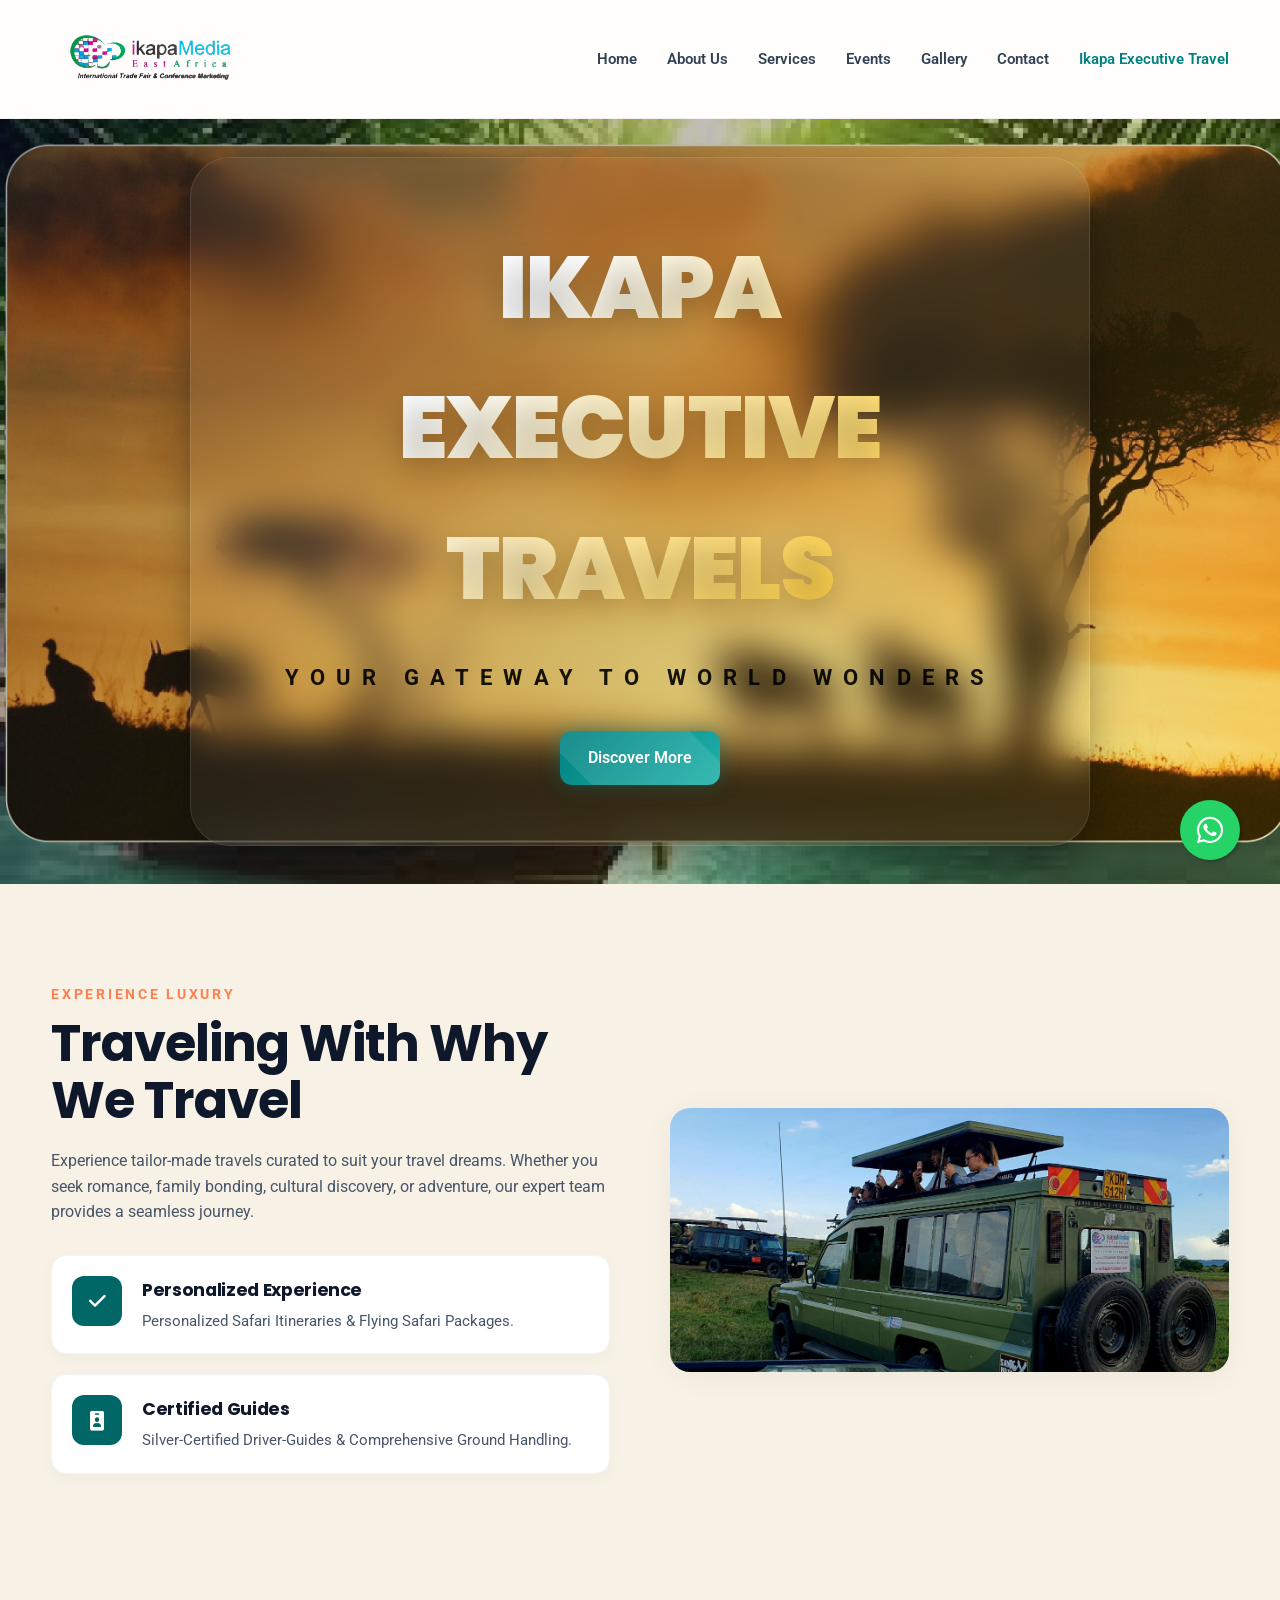
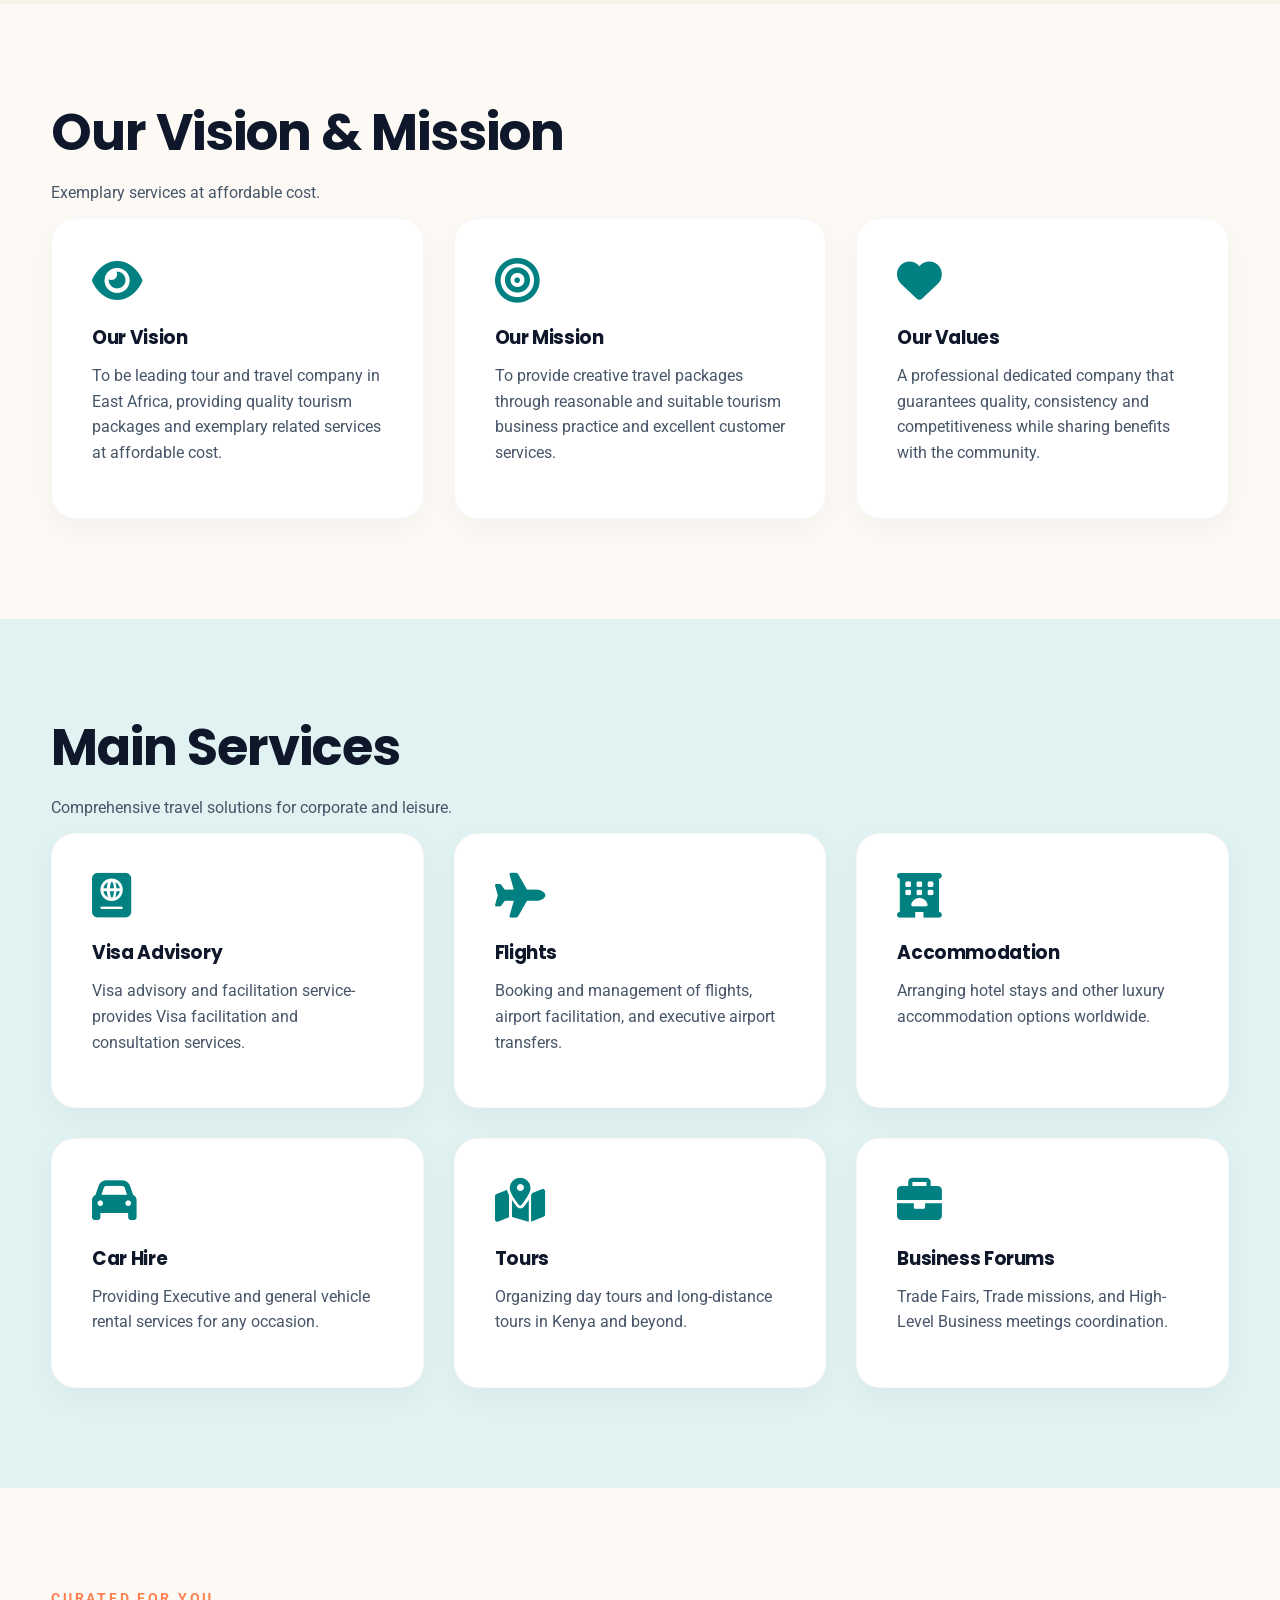
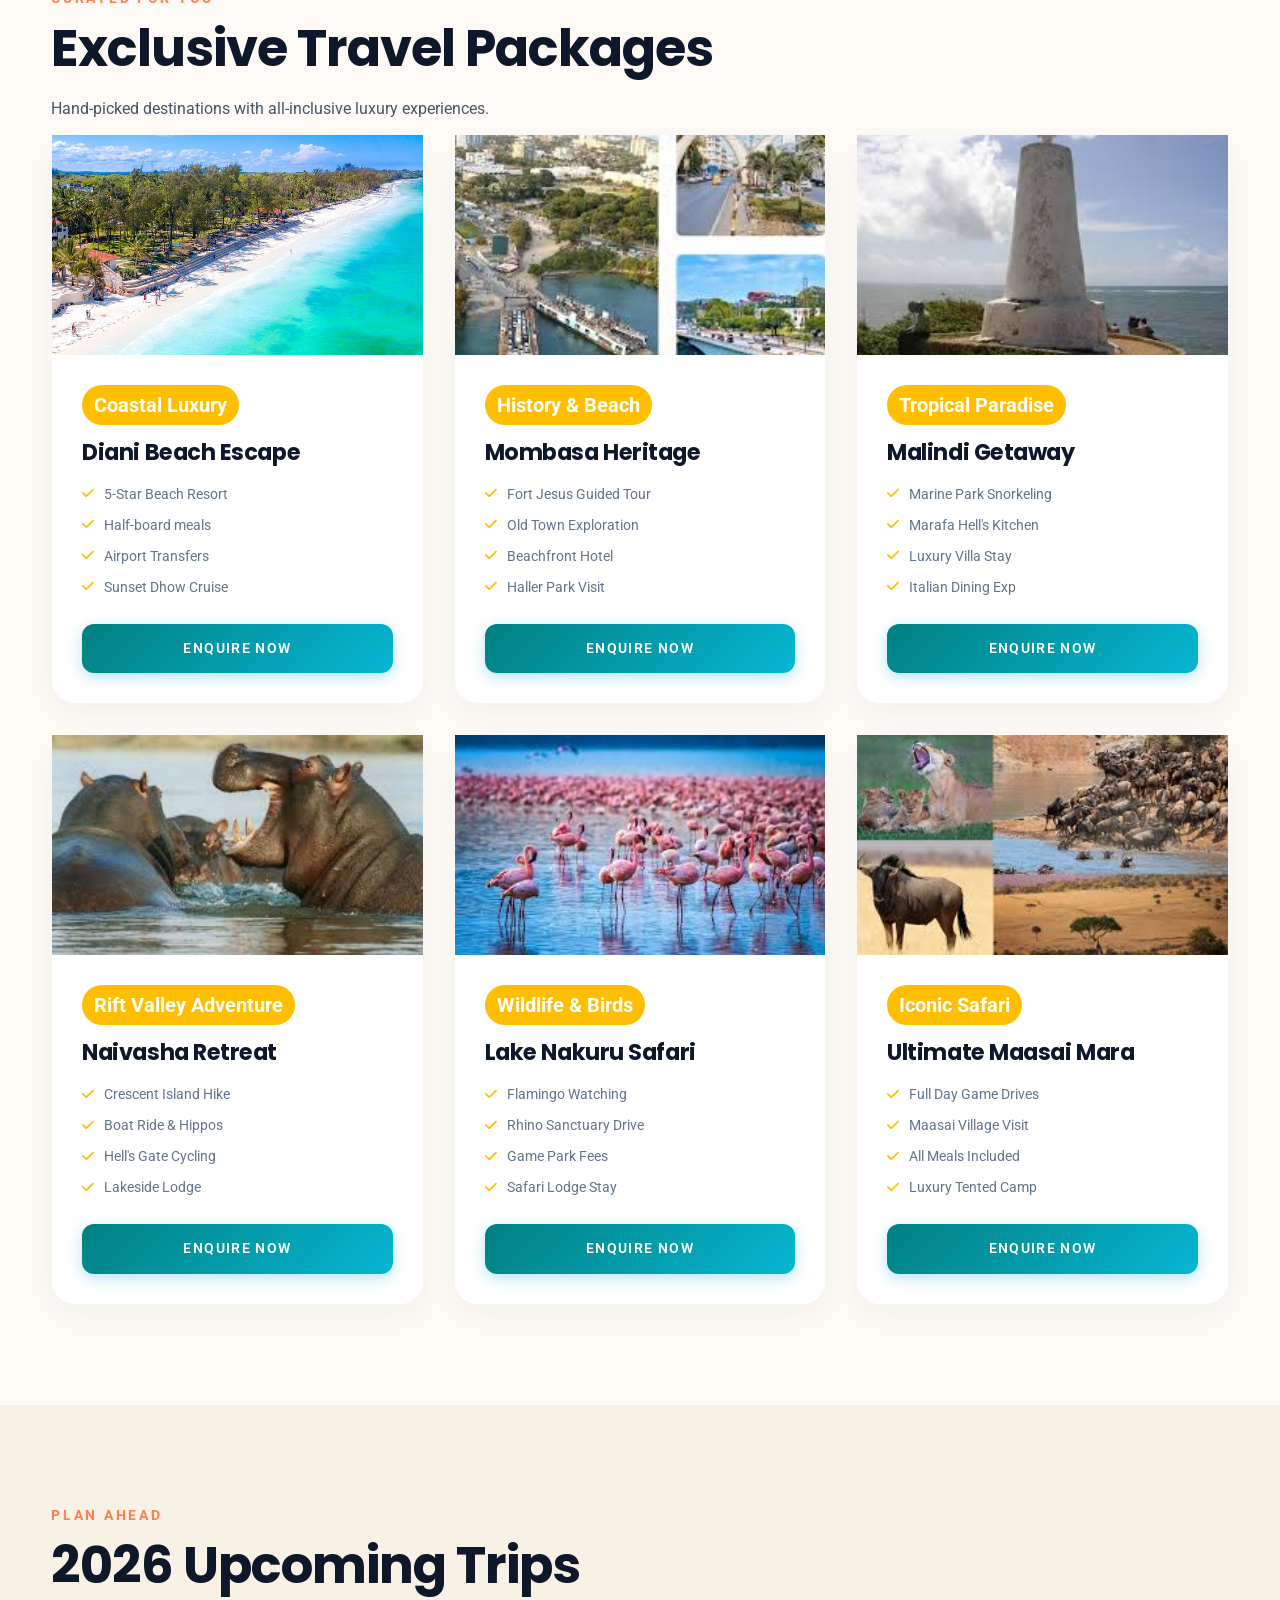
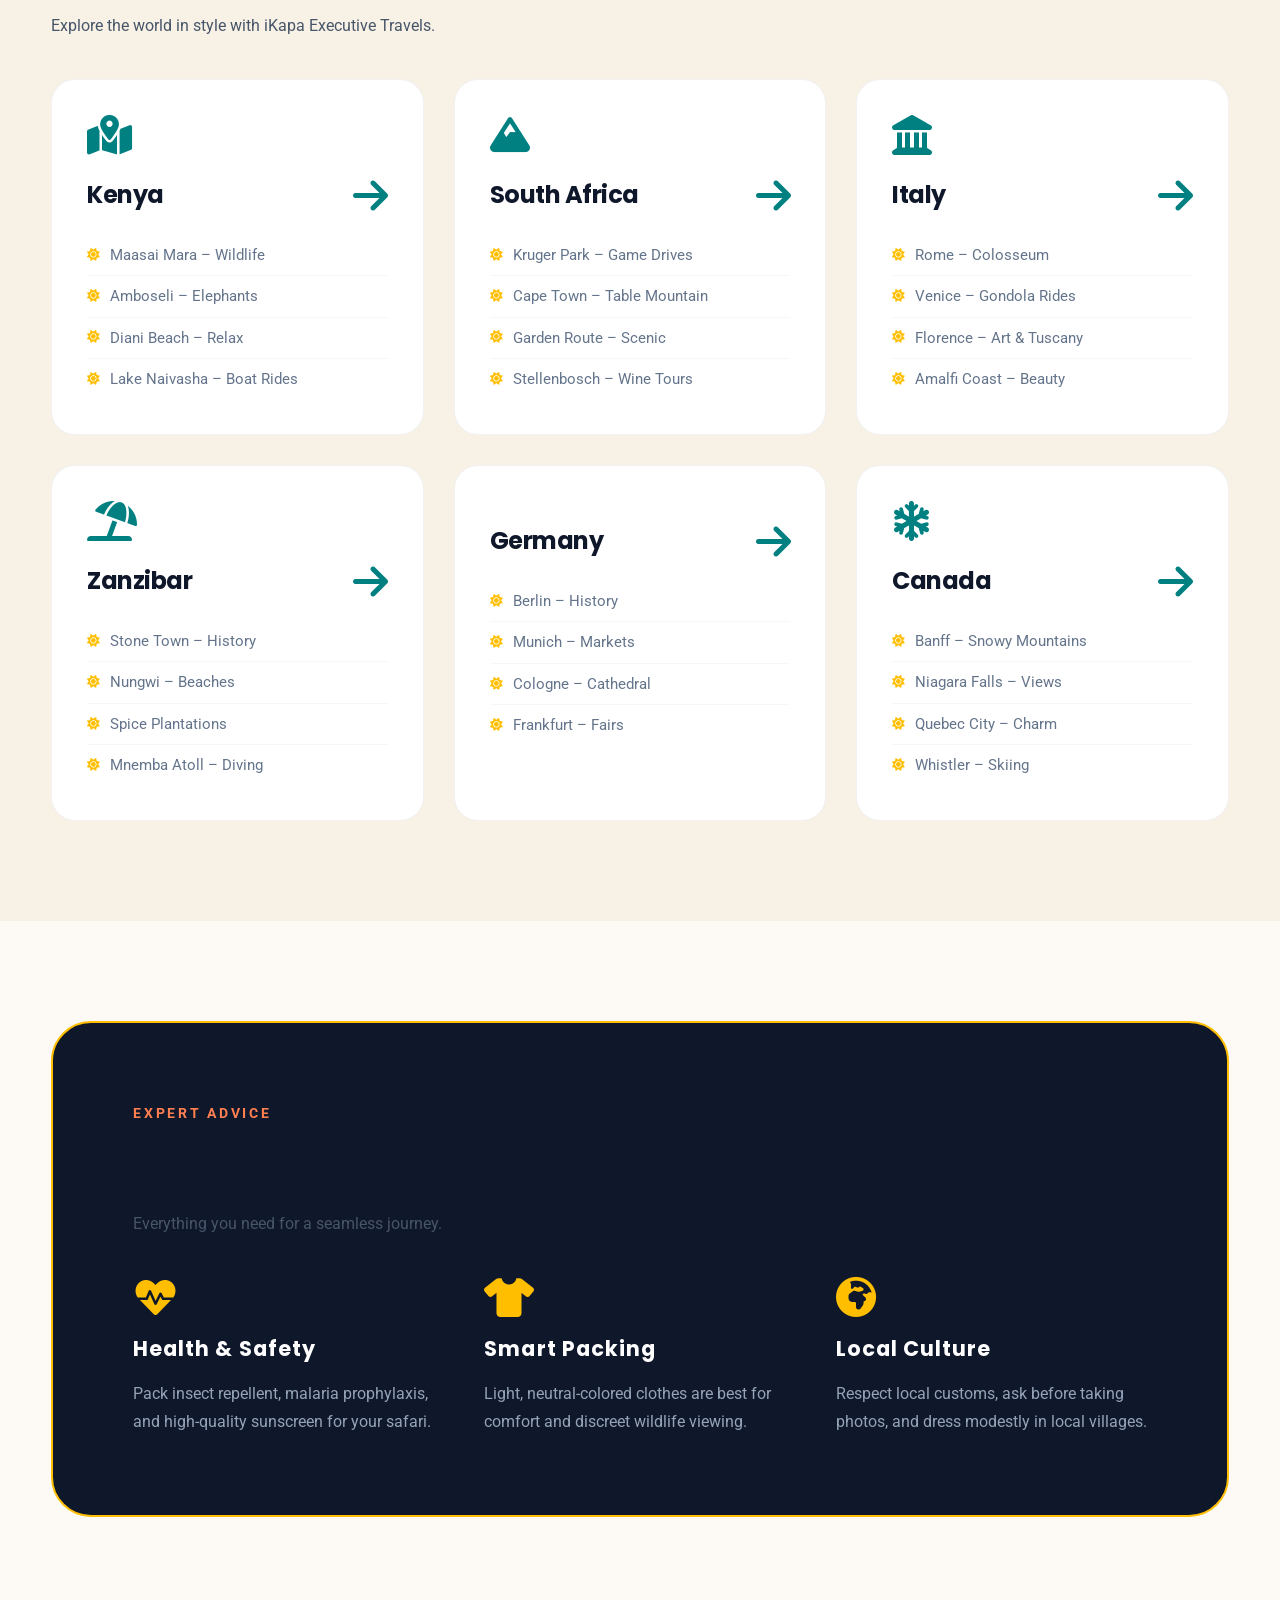
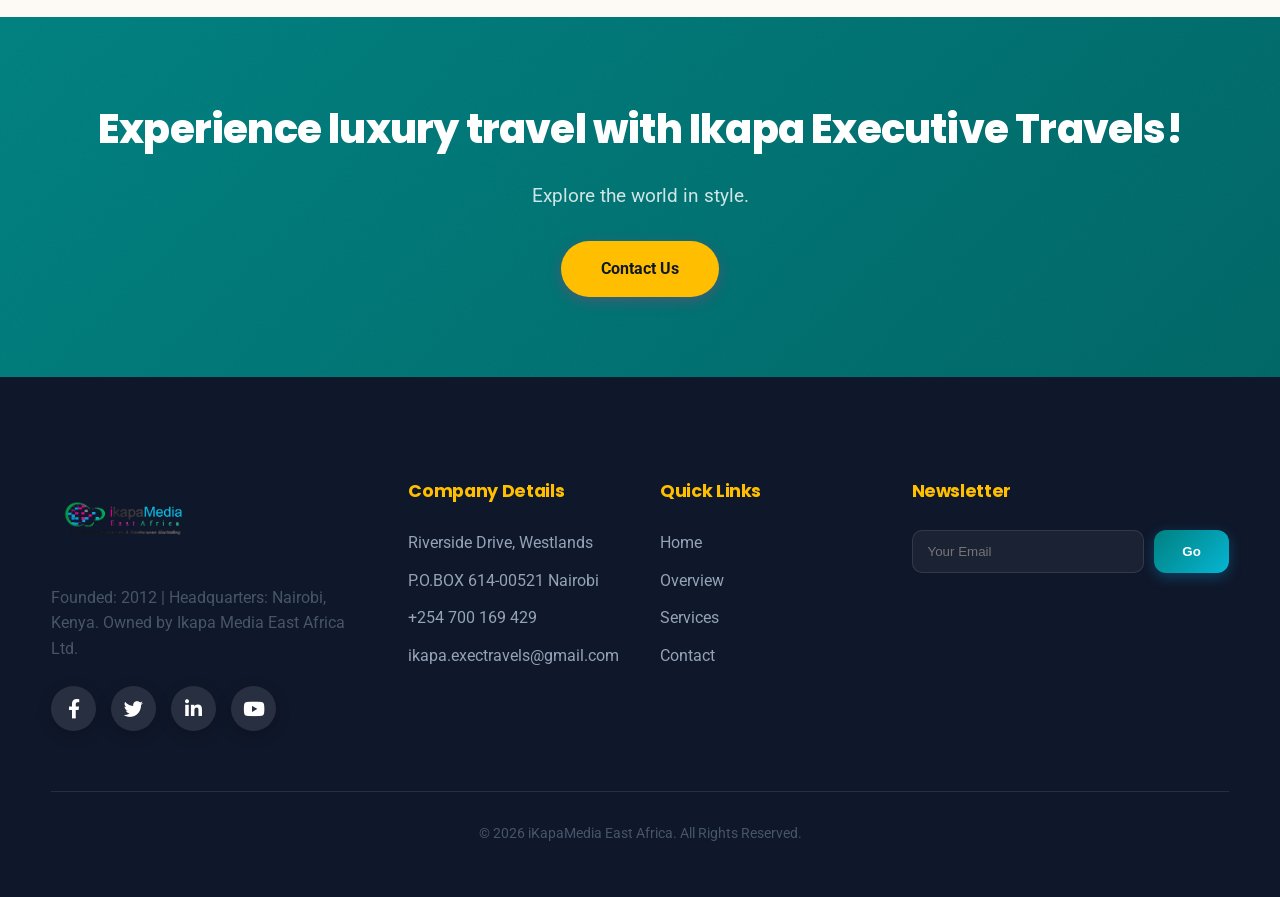
<file: executive-travels.html>
<!DOCTYPE html>
<html lang="en-US">

<head>
    <meta charset="UTF-8" />
    <meta name="viewport" content="width=device-width, initial-scale=1.0" />
    <title>Ikapa Executive Travels - Your Gateway to World Wonders</title>
    <meta name="description"
        content="Experience tailor-made travels curated to suit your travel dreams. Personalized Safari Itineraries, VIP Travel Planning, and Comprehensive Ground Handling." />
    <link rel="icon" href="images/favicon.svg" sizes="32x32" />

    <link rel="preconnect" href="https://fonts.googleapis.com" />
    <link rel="preconnect" href="https://fonts.gstatic.com" crossorigin />
    <link
        href="https://fonts.googleapis.com/css2?family=Poppins:wght@400;600;700&family=Roboto:wght@300;400;500;700&display=swap"
        rel="stylesheet" />

    <link rel="stylesheet" href="https://cdnjs.cloudflare.com/ajax/libs/font-awesome/6.0.0/css/all.min.css" />
    <link rel="stylesheet" href="style.css" />
    <style>
        :root {
            /* Vibrant Travel Palette */
            --travel-primary: #008080;
            /* Tropical Teal */
            --travel-secondary: #ffbf00;
            /* Amber Gold */
            --travel-accent: #ff7f50;
            /* Coral */
            --travel-bg: #fdfaf5;
            --travel-text: #1e293b;
            --travel-muted: #64748b;
            --travel-navy: #0f172a;

            /* Overriding main site variables for this page */
            --brand: var(--travel-primary);
            --brand-dark: #006666;
            --accent: var(--travel-secondary);
            --bg: var(--travel-bg);
            --surface-2: #f8f1e5;
            --surface-3: #e0f2f1;
        }

        body {
            background-color: var(--travel-bg);
            color: var(--travel-text);
            font-family: 'Inter', 'Roboto', sans-serif;
            margin: 0;
            line-height: 1.6;
        }

        /* Glass Navbar (Consistent with Main Site) */
        .navbar {
            position: sticky;
            top: 0;
            z-index: 1000;
            background: rgba(255, 255, 255, 0.8) !important;
            backdrop-filter: blur(15px);
            border-bottom: 1px solid rgba(0, 0, 0, 0.05);
            transition: 0.3s;
        }

        .nav-wrap {
            display: flex;
            justify-content: space-between;
            align-items: center;
            min-height: 100px;
        }

        .header-logo-travel {
            height: 70px;
            width: auto;
        }

        .nav-links {
            display: flex;
            list-style: none;
            gap: 30px;
        }

        .nav-links a {
            font-weight: 600;
            color: #334155 !important;
            transition: 0.3s;
        }

        .nav-links a:hover,
        .nav-links a.active {
            color: var(--travel-primary) !important;
        }

        /* Hero Section */
        /* Hero Section Enhancements */
        .hero-travel {
            background: linear-gradient(135deg, rgba(15, 23, 42, 0.4), rgba(255, 191, 0, 0.2)), url('images/cover page travels.jpg') center/cover no-repeat;
            min-height: 85vh;
            display: flex;
            align-items: center;
            justify-content: center;
            text-align: center;
            color: #fff;
            position: relative;
            overflow: hidden;
        }

        .hero-glass {
            background: rgba(255, 255, 255, 0.05);
            backdrop-filter: blur(20px);
            -webkit-backdrop-filter: blur(20px);
            padding: 60px;
            border-radius: 40px;
            border: 1px solid rgba(255, 255, 255, 0.1);
            max-width: 900px;
            margin: 0 20px;
            box-shadow: 0 25px 50px -12px rgba(0, 0, 0, 0.5);
            animation: float 6s ease-in-out infinite;
        }

        .hero-travel h1 {
            font-size: clamp(3rem, 10vw, 5.5rem);
            font-weight: 900;
            letter-spacing: -0.01em;
            margin-bottom: 20px;
            text-transform: uppercase;
            background: linear-gradient(135deg, #fff 30%, var(--travel-secondary));
            -webkit-background-clip: text;
            background-clip: text;
            -webkit-text-fill-color: transparent;
            text-shadow: 0 10px 30px rgba(0, 0, 0, 0.2);
        }

        .hero-travel p {
            font-size: 1.4rem;
            letter-spacing: 0.5em;
            color: #000000;
            font-weight: 700;
            text-transform: uppercase;
            margin-bottom: 35px;
            opacity: 0.9;
        }

        @keyframes float {

            0%,
            100% {
                transform: translateY(0);
            }

            50% {
                transform: translateY(-20px);
            }
        }

        .btn-primary.glow {
            position: relative;
            background: linear-gradient(135deg, var(--travel-primary), #20b2aa);
            box-shadow: 0 0 20px rgba(0, 128, 128, 0.4);
            border: none;
            overflow: hidden;
        }

        .btn-primary.glow::before {
            content: '';
            position: absolute;
            top: -50%;
            left: -50%;
            width: 200%;
            height: 200%;
            background: rgba(255, 255, 255, 0.1);
            transform: rotate(45deg);
            transition: 0.5s;
            pointer-events: none;
        }

        .btn-primary.glow:hover::before {
            left: 100%;
        }

        .btn-primary.glow:hover {
            box-shadow: 0 0 30px rgba(0, 128, 128, 0.6);
            transform: translateY(-3px) scale(1.02);
        }

        /* Sections */
        .travel-section {
            padding: 100px 0;
        }

        .section-alt {
            background-color: var(--surface-2);
        }

        .section-cyan {
            background-color: var(--surface-3);
        }

        .section-title {
            font-size: clamp(2.2rem, 5vw, 3.2rem);
            color: var(--travel-navy);
            margin-bottom: 20px;
        }

        .eyebrow {
            color: var(--travel-accent);
            font-weight: 700;
            letter-spacing: 0.2em;
            text-transform: uppercase;
            font-size: 0.85rem;
            margin-bottom: 10px;
            display: block;
        }

        /* Cards & Components */
        .service-item,
        .package-card,
        .trip-category {
            background: #fff;
            border-radius: 24px;
            padding: 40px;
            box-shadow: 0 10px 30px rgba(0, 0, 0, 0.04);
            transition: all 0.4s cubic-bezier(0.175, 0.885, 0.32, 1.275);
            border: 1px solid rgba(0, 0, 0, 0.03);
        }

        .service-item:hover,
        .package-card:hover {
            transform: translateY(-10px);
            box-shadow: 0 20px 40px rgba(0, 0, 0, 0.08);
            border-color: var(--travel-primary);
        }

        .service-item i {
            font-size: 2.8rem;
            color: var(--travel-primary);
            margin-bottom: 20px;
            display: block;
        }

        .grid-services {
            display: grid;
            grid-template-columns: repeat(auto-fit, minmax(280px, 1fr));
            gap: 30px;
        }

        /* Package Specifics */
        .package-grid {
            display: grid;
            grid-template-columns: repeat(auto-fit, minmax(300px, 1fr));
            gap: 30px;
        }

        .package-card {
            padding: 0;
            display: flex;
            flex-direction: column;
        }

        .package-img {
            width: 100%;
            height: 220px;
            object-fit: cover;
        }

        .package-content {
            padding: 30px;
            flex-grow: 1;
        }

        .package-tag {
            background: var(--travel-secondary);
            color: #fff;
            padding: 4px 12px;
            border-radius: 50px;
            font-size: 0.75rem;
            font-weight: 700;
            margin-bottom: 15px;
            display: inline-block;
            font-size: 1.25rem;
            margin-bottom: 10px;
        }

        .package-meta {
            display: flex;
            justify-content: space-between;
            align-items: center;
            margin-bottom: 15px;
            font-size: 0.9rem;
            color: var(--muted);
        }

        .package-price {
            color: var(--travel-navy);
            font-weight: 700;
            font-size: 1.1rem;
        }

        .package-features {
            list-style: none;
            padding: 0;
            margin: 0 0 20px;
            font-size: 0.9rem;
            color: var(--muted);
        }

        .package-title {
            font-size: 1.4rem;
            font-weight: 700;
            color: var(--travel-navy);
            margin-bottom: 12px;
        }

        .package-meta {
            display: flex;
            justify-content: space-between;
            align-items: center;
            margin-bottom: 20px;
            font-size: 0.95rem;
            color: var(--travel-muted);
            font-weight: 500;
        }

        .package-meta span i {
            color: var(--travel-primary);
            margin-right: 5px;
        }

        .package-price {
            font-size: 1.3rem;
            font-weight: 800;
            color: var(--travel-primary);
        }

        .package-features {
            list-style: none;
            padding: 0;
            margin: 0 0 25px;
            font-size: 0.9rem;
            color: var(--travel-muted);
        }

        .package-features li {
            margin-bottom: 8px;
            display: flex;
            align-items: center;
            gap: 10px;
        }

        .package-features li i {
            color: var(--travel-secondary);
            font-size: 0.85rem;
        }

        .package-btn {
            margin-top: auto;
            width: 100%;
            text-transform: uppercase;
            letter-spacing: 0.1em;
            font-size: 0.85rem;
        }

        /* Destination Gallery */
        .trip-list {
            display: grid;
            grid-template-columns: repeat(auto-fit, minmax(280px, 1fr));
            gap: 30px;
            margin-top: 40px;
        }

        .trip-card {
            background: #fff;
            padding: 35px;
            border-radius: 24px;
            border: 1px solid rgba(0, 0, 0, 0.05);
            transition: all 0.4s ease;
            position: relative;
            overflow: hidden;
            display: flex;
            flex-direction: column;
            gap: 20px;
        }

        .trip-card:hover {
            transform: translateY(-10px);
            box-shadow: 0 20px 40px rgba(0, 0, 0, 0.08);
            border-color: var(--travel-primary);
        }

        .trip-card i {
            font-size: 2.5rem;
            color: var(--travel-primary);
        }

        .trip-card h3 {
            font-size: 1.5rem;
            color: var(--travel-navy);
            margin: 0;
            display: flex;
            align-items: center;
            justify-content: space-between;
        }

        .trip-card ul {
            list-style: none;
            padding: 0;
            margin: 0;
        }

        .trip-card li {
            padding: 8px 0;
            border-bottom: 1px solid rgba(0, 0, 0, 0.03);
            color: var(--travel-muted);
            font-size: 0.95rem;
            display: flex;
            align-items: center;
            gap: 10px;
        }

        .trip-card li i {
            font-size: 0.8rem;
            color: var(--travel-secondary);
        }

        .trip-card li:last-child {
            border-bottom: none;
        }

        /* Essential Box */
        .essentials-container {
            background: var(--travel-navy);
            color: #fff;
            padding: 80px;
            border-radius: 40px;
            position: relative;
            overflow: hidden;
            border: 2px solid var(--travel-secondary);
        }

        .essentials-grid {
            display: grid;
            grid-template-columns: repeat(auto-fit, minmax(250px, 1fr));
            gap: 40px;
            margin-top: 40px;
        }

        .essential-item {
            display: flex;
            flex-direction: column;
            gap: 15px;
        }

        .essential-item i {
            font-size: 2.5rem;
            color: var(--travel-secondary);
        }

        .essential-item h4 {
            color: #fff;
            font-size: 1.3rem;
            margin: 0;
            letter-spacing: 0.05em;
        }

        .essential-item p {
            color: #94a3b8;
            line-height: 1.7;
            margin: 0;
        }

        /* Footer Customization */
        footer h4 {
            color: var(--travel-secondary);
            margin-bottom: 25px;
        }

        .footer-logo {
            height: 80px;
            width: auto;
            margin-bottom: 20px;
        }

        .social-btn {
            width: 45px;
            height: 45px;
            background: rgba(255, 255, 255, 0.1) !important;
            border-radius: 50%;
            display: flex;
            align-items: center;
            justify-content: center;
            color: #fff;
            transition: 0.3s;
        }

        .social-btn:hover {
            background: var(--travel-primary) !important;
            transform: scale(1.1) rotate(8deg);
        }

        /* CTA Banner */
        .cta-banner {
            background: linear-gradient(135deg, var(--travel-primary), #006666);
            color: #fff;
            padding: 80px 0;
            text-align: center;
        }

        .cta-banner h2 {
            font-size: 2.5rem;
            margin-bottom: 20px;
            font-weight: 800;
        }

        .cta-banner p {
            font-size: 1.2rem;
            margin-bottom: 30px;
            opacity: 0.9;
        }

        .btn-secondary {
            background: var(--travel-secondary);
            color: var(--travel-navy);
            padding: 15px 40px;
            border-radius: 50px;
            font-weight: 700;
            transition: 0.3s;
            text-decoration: none;
            display: inline-block;
        }

        .btn-secondary:hover {
            transform: translateY(-3px);
            box-shadow: 0 10px 20px rgba(0, 0, 0, 0.2);
            filter: brightness(1.1);
        }



        @media (max-width: 768px) {
            .nav-wrap {
                min-height: 80px;
            }

            .header-logo-travel {
                height: 50px;
            }

            .tips-grid {
                grid-template-columns: 1fr;
            }

            .hero-travel {
                min-height: 70vh;
            }

            .travel-section {
                padding: 60px 0;
            }
        }
    </style>
</head>

<body>
    <header>
        <nav class="navbar">
            <div class="container nav-wrap">
                <a href="index.html" class="logo"><img src="images/IKAPA_FAIR-removebg-preview (1).jpg"
                        alt="ikapaMedia East Africa" class="header-logo-travel" /></a>
                <ul class="nav-links">
                    <li><a href="index.html#home">Home</a></li>
                    <li><a href="index.html#about">About Us</a></li>
                    <li><a href="index.html#services">Services</a></li>
                    <li><a href="index.html#events">Events</a></li>
                    <li><a href="index.html#gallery">Gallery</a></li>
                    <li><a href="index.html#contact">Contact</a></li>
                    <li><a href="executive-travels.html" class="active">Ikapa Executive Travel</a></li>
                </ul>
            </div>
        </nav>
    </header>

    <main>
        <section class="hero-travel">
            <div class="hero-glass reveal">
                <h1>IKAPA EXECUTIVE TRAVELS</h1>
                <p>YOUR GATEWAY TO WORLD WONDERS</p>
                <a href="#overview" class="btn btn-primary glow">Discover More</a>
            </div>
        </section>


        <section id="overview" class="travel-section section-alt">
            <div class="container intro-grid">
                <div class="intro-text reveal">
                    <p class="eyebrow">Experience Luxury</p>
                    <h2 class="section-title">Traveling With Why We Travel</h2>
                    <p>
                        Experience tailor-made travels curated to suit your travel dreams. Whether you seek romance,
                        family
                        bonding, cultural discovery, or adventure, our expert team provides a seamless journey.
                    </p>
                    <div class="about-highlights">
                        <article class="highlight-item">
                            <div class="highlight-icon"><i class="fas fa-check"></i></div>
                            <div class="highlight-content">
                                <h3>Personalized Experience</h3>
                                <p>Personalized Safari Itineraries & Flying Safari Packages.</p>
                            </div>
                        </article>
                        <article class="highlight-item">
                            <div class="highlight-icon"><i class="fas fa-id-badge"></i></div>
                            <div class="highlight-content">
                                <h3>Certified Guides</h3>
                                <p>Silver-Certified Driver-Guides & Comprehensive Ground Handling.</p>
                            </div>
                        </article>
                    </div>
                </div>
                <div class="intro-image reveal">
                    <img src="images/vehicle.jpg" alt="Travel Overview" />
                </div>
            </div>
        </section>

        <section class="travel-section">
            <div class="container">
                <div class="section-head reveal">
                    <h2 class="section-title">Our Vision & Mission</h2>
                    <p>Exemplary services at affordable cost.</p>
                </div>
                <div class="grid-services">
                    <div class="service-item reveal">
                        <i class="fas fa-eye"></i>
                        <h3>Our Vision</h3>
                        <p>To be leading tour and travel company in East Africa, providing quality tourism packages and
                            exemplary related services at affordable cost.</p>
                    </div>
                    <div class="service-item reveal">
                        <i class="fas fa-bullseye"></i>
                        <h3>Our Mission</h3>
                        <p>To provide creative travel packages through reasonable and suitable tourism business practice
                            and excellent customer services.</p>
                    </div>
                    <div class="service-item reveal">
                        <i class="fas fa-heart"></i>
                        <h3>Our Values</h3>
                        <p>A professional dedicated company that guarantees quality, consistency and competitiveness
                            while sharing benefits with the community.</p>
                    </div>
                </div>
            </div>
        </section>

        <section class="travel-section section-cyan">
            <div class="container">
                <div class="section-head reveal">
                    <h2 class="section-title">Main Services</h2>
                    <p>Comprehensive travel solutions for corporate and leisure.</p>
                </div>
                <div class="grid-services">
                    <div class="service-item reveal">
                        <i class="fas fa-passport"></i>
                        <h3>Visa Advisory</h3>
                        <p>Visa advisory and facilitation service- provides Visa facilitation and consultation services.
                        </p>
                    </div>
                    <div class="service-item reveal">
                        <i class="fas fa-plane"></i>
                        <h3>Flights</h3>
                        <p>Booking and management of flights, airport facilitation, and executive airport transfers.</p>
                    </div>
                    <div class="service-item reveal">
                        <i class="fas fa-hotel"></i>
                        <h3>Accommodation</h3>
                        <p>Arranging hotel stays and other luxury accommodation options worldwide.</p>
                    </div>
                    <div class="service-item reveal">
                        <i class="fas fa-car"></i>
                        <h3>Car Hire</h3>
                        <p>Providing Executive and general vehicle rental services for any occasion.</p>
                    </div>
                    <div class="service-item reveal">
                        <i class="fas fa-map-marked-alt"></i>
                        <h3>Tours</h3>
                        <p>Organizing day tours and long-distance tours in Kenya and beyond.</p>
                    </div>
                    <div class="service-item reveal">
                        <i class="fas fa-briefcase"></i>
                        <h3>Business Forums</h3>
                        <p>Trade Fairs, Trade missions, and High-Level Business meetings coordination.</p>
                    </div>
                </div>
            </div>
        </section>

        <section class="travel-section">
            <div class="container">
                <div class="section-head reveal">
                    <p class="eyebrow">Curated For You</p>
                    <h2 class="section-title">Exclusive Travel Packages</h2>
                    <p>Hand-picked destinations with all-inclusive luxury experiences.</p>
                </div>
                <div class="package-grid">
                    <!-- Diani Beach -->
                    <article class="package-card reveal">
                        <img src="images/diani.jpg" alt="Diani Beach" class="package-img" />
                        <div class="package-content">
                            <span class="package-tag">Coastal Luxury</span>
                            <h3 class="package-title">Diani Beach Escape</h3>
                            <ul class="package-features">
                                <li><i class="fas fa-check"></i> 5-Star Beach Resort</li>
                                <li><i class="fas fa-check"></i> Half-board meals</li>
                                <li><i class="fas fa-check"></i> Airport Transfers</li>
                                <li><i class="fas fa-check"></i> Sunset Dhow Cruise</li>
                            </ul>
                            <a href="#contact" class="btn btn-primary package-btn">Enquire Now</a>
                        </div>
                    </article>

                    <!-- Mombasa -->
                    <article class="package-card reveal">
                        <img src="images/mombasa.jpg" alt="Mombasa" class="package-img" />
                        <div class="package-content">
                            <span class="package-tag">History & Beach</span>
                            <h3 class="package-title">Mombasa Heritage</h3>
                            <ul class="package-features">
                                <li><i class="fas fa-check"></i> Fort Jesus Guided Tour</li>
                                <li><i class="fas fa-check"></i> Old Town Exploration</li>
                                <li><i class="fas fa-check"></i> Beachfront Hotel</li>
                                <li><i class="fas fa-check"></i> Haller Park Visit</li>
                            </ul>
                            <a href="#contact" class="btn btn-primary package-btn">Enquire Now</a>
                        </div>
                    </article>

                    <!-- Malindi -->
                    <article class="package-card reveal">
                        <img src="images/malindi.jpg" alt="Malindi" class="package-img" />
                        <div class="package-content">
                            <span class="package-tag">Tropical Paradise</span>
                            <h3 class="package-title">Malindi Getaway</h3>
                            <ul class="package-features">
                                <li><i class="fas fa-check"></i> Marine Park Snorkeling</li>
                                <li><i class="fas fa-check"></i> Marafa Hell's Kitchen</li>
                                <li><i class="fas fa-check"></i> Luxury Villa Stay</li>
                                <li><i class="fas fa-check"></i> Italian Dining Exp</li>
                            </ul>
                            <a href="#contact" class="btn btn-primary package-btn">Enquire Now</a>
                        </div>
                    </article>

                    <!-- Lake Naivasha -->
                    <article class="package-card reveal">
                        <img src="images/naivasha.jpg" alt="Lake Naivasha" class="package-img" />
                        <div class="package-content">
                            <span class="package-tag">Rift Valley Adventure</span>
                            <h3 class="package-title">Naivasha Retreat</h3>
                            <ul class="package-features">
                                <li><i class="fas fa-check"></i> Crescent Island Hike</li>
                                <li><i class="fas fa-check"></i> Boat Ride & Hippos</li>
                                <li><i class="fas fa-check"></i> Hell's Gate Cycling</li>
                                <li><i class="fas fa-check"></i> Lakeside Lodge</li>
                            </ul>
                            <a href="#contact" class="btn btn-primary package-btn">Enquire Now</a>
                        </div>
                    </article>

                    <!-- Lake Nakuru -->
                    <article class="package-card reveal">
                        <img src="images/nakuru.jpg" alt="Lake Nakuru" class="package-img" />
                        <div class="package-content">
                            <span class="package-tag">Wildlife & Birds</span>
                            <h3 class="package-title">Lake Nakuru Safari</h3>
                            <ul class="package-features">
                                <li><i class="fas fa-check"></i> Flamingo Watching</li>
                                <li><i class="fas fa-check"></i> Rhino Sanctuary Drive</li>
                                <li><i class="fas fa-check"></i> Game Park Fees</li>
                                <li><i class="fas fa-check"></i> Safari Lodge Stay</li>
                            </ul>
                            <a href="#contact" class="btn btn-primary package-btn">Enquire Now</a>
                        </div>
                    </article>

                    <!-- Maasai Mara -->
                    <article class="package-card reveal">
                        <img src="images/maasai.jpg" alt="Maasai Mara" class="package-img" />
                        <div class="package-content">
                            <span class="package-tag">Iconic Safari</span>
                            <h3 class="package-title">Ultimate Maasai Mara</h3>
                            <ul class="package-features">
                                <li><i class="fas fa-check"></i> Full Day Game Drives</li>
                                <li><i class="fas fa-check"></i> Maasai Village Visit</li>
                                <li><i class="fas fa-check"></i> All Meals Included</li>
                                <li><i class="fas fa-check"></i> Luxury Tented Camp</li>
                            </ul>
                            <a href="#contact" class="btn btn-primary package-btn">Enquire Now</a>
                        </div>
                    </article>
                </div>
            </div>
        </section>


        <section id="upcoming" class="travel-section section-alt">
            <div class="container">
                <div class="section-head reveal">
                    <p class="eyebrow">Plan Ahead</p>
                    <h2 class="section-title">2026 Upcoming Trips</h2>
                    <p>Explore the world in style with iKapa Executive Travels.</p>
                </div>
                <div class="trip-list">
                    <!-- Kenya -->
                    <div class="trip-card reveal">
                        <i class="fas fa-map-marked-alt"></i>
                        <h3>Kenya <i class="fas fa-arrow-right"></i></h3>
                        <ul>
                            <li><i class="fas fa-sun"></i> Maasai Mara – Wildlife</li>
                            <li><i class="fas fa-sun"></i> Amboseli – Elephants</li>
                            <li><i class="fas fa-sun"></i> Diani Beach – Relax</li>
                            <li><i class="fas fa-sun"></i> Lake Naivasha – Boat Rides</li>
                        </ul>
                    </div>

                    <!-- South Africa -->
                    <div class="trip-card reveal">
                        <i class="fas fa-mountain"></i>
                        <h3>South Africa <i class="fas fa-arrow-right"></i></h3>
                        <ul>
                            <li><i class="fas fa-sun"></i> Kruger Park – Game Drives</li>
                            <li><i class="fas fa-sun"></i> Cape Town – Table Mountain</li>
                            <li><i class="fas fa-sun"></i> Garden Route – Scenic</li>
                            <li><i class="fas fa-sun"></i> Stellenbosch – Wine Tours</li>
                        </ul>
                    </div>

                    <!-- Italy -->
                    <div class="trip-card reveal">
                        <i class="fas fa-landmark"></i>
                        <h3>Italy <i class="fas fa-arrow-right"></i></h3>
                        <ul>
                            <li><i class="fas fa-sun"></i> Rome – Colosseum</li>
                            <li><i class="fas fa-sun"></i> Venice – Gondola Rides</li>
                            <li><i class="fas fa-sun"></i> Florence – Art & Tuscany</li>
                            <li><i class="fas fa-sun"></i> Amalfi Coast – Beauty</li>
                        </ul>
                    </div>

                    <!-- Zanzibar -->
                    <div class="trip-card reveal">
                        <i class="fas fa-umbrella-beach"></i>
                        <h3>Zanzibar <i class="fas fa-arrow-right"></i></h3>
                        <ul>
                            <li><i class="fas fa-sun"></i> Stone Town – History</li>
                            <li><i class="fas fa-sun"></i> Nungwi – Beaches</li>
                            <li><i class="fas fa-sun"></i> Spice Plantations</li>
                            <li><i class="fas fa-sun"></i> Mnemba Atoll – Diving</li>
                        </ul>
                    </div>

                    <!-- Germany -->
                    <div class="trip-card reveal">
                        <i class="fas fa-castle"></i>
                        <h3>Germany <i class="fas fa-arrow-right"></i></h3>
                        <ul>
                            <li><i class="fas fa-sun"></i> Berlin – History</li>
                            <li><i class="fas fa-sun"></i> Munich – Markets</li>
                            <li><i class="fas fa-sun"></i> Cologne – Cathedral</li>
                            <li><i class="fas fa-sun"></i> Frankfurt – Fairs</li>
                        </ul>
                    </div>

                    <!-- Canada -->
                    <div class="trip-card reveal">
                        <i class="fas fa-snowflake"></i>
                        <h3>Canada <i class="fas fa-arrow-right"></i></h3>
                        <ul>
                            <li><i class="fas fa-sun"></i> Banff – Snowy Mountains</li>
                            <li><i class="fas fa-sun"></i> Niagara Falls – Views</li>
                            <li><i class="fas fa-sun"></i> Quebec City – Charm</li>
                            <li><i class="fas fa-sun"></i> Whistler – Skiing</li>
                        </ul>
                    </div>
                </div>
            </div>
        </section>

        <section class="travel-section">
            <div class="container">
                <div class="essentials-container reveal">
                    <div class="section-head text-white">
                        <p class="eyebrow">Expert Advice</p>
                        <h2 class="section-title text-white">Travel Essentials & Etiquette</h2>
                        <p class="text-slate-400">Everything you need for a seamless journey.</p>
                    </div>
                    <div class="essentials-grid">
                        <div class="essential-item">
                            <i class="fas fa-heartbeat"></i>
                            <h4>Health & Safety</h4>
                            <p>Pack insect repellent, malaria prophylaxis, and high-quality sunscreen for your safari.
                            </p>
                        </div>
                        <div class="essential-item">
                            <i class="fas fa-tshirt"></i>
                            <h4>Smart Packing</h4>
                            <p>Light, neutral-colored clothes are best for comfort and discreet wildlife viewing.</p>
                        </div>
                        <div class="essential-item">
                            <i class="fas fa-globe-africa"></i>
                            <h4>Local Culture</h4>
                            <p>Respect local customs, ask before taking photos, and dress modestly in local villages.
                            </p>
                        </div>
                    </div>
                </div>
            </div>
        </section>


        <section class="cta-banner">
            <div class="container cta-wrap reveal">
                <h2>Experience luxury travel with Ikapa Executive Travels!</h2>
                <p>Explore the world in style.</p>
                <a href="#contact" class="btn btn-secondary">Contact Us</a>
            </div>
        </section>
    </main>

    <footer id="contact">
        <div class="container footer-grid">
            <div class="footer-col">
                <img src="images/IKAPA_FAIR-removebg-preview (1).jpg" alt="Logo" class="footer-logo" />
                <p>
                    Founded: 2012 | Headquarters: Nairobi, Kenya. Owned by Ikapa Media East Africa Ltd.
                </p>
                <div class="social-grid">
                    <a href="#" class="social-btn fb"><i class="fab fa-facebook-f"></i></a>
                    <a href="#" class="social-btn tw"><i class="fab fa-twitter"></i></a>
                    <a href="#" class="social-btn ln"><i class="fab fa-linkedin-in"></i></a>
                    <a href="#" class="social-btn yt"><i class="fab fa-youtube"></i></a>
                </div>
            </div>

            <div class="footer-col">
                <h4>Company Details</h4>
                <ul class="footer-links">
                    <li>Riverside Drive, Westlands</li>
                    <li>P.O.BOX 614-00521 Nairobi</li>
                    <li>+254 700 169 429</li>
                    <li>ikapa.exectravels@gmail.com</li>
                </ul>
            </div>

            <div class="footer-col">
                <h4>Quick Links</h4>
                <ul class="footer-links">
                    <li><a href="index.html">Home</a></li>
                    <li><a href="#overview">Overview</a></li>
                    <li><a href="#services">Services</a></li>
                    <li><a href="#contact">Contact</a></li>
                </ul>
            </div>

            <div class="footer-col">
                <h4>Newsletter</h4>
                <form class="subscribe-form">
                    <input type="email" placeholder="Your Email" required />
                    <button type="submit" class="btn btn-primary">Go</button>
                </form>
            </div>
        </div>
        <div class="container copyright">
            <p>&copy; 2026 iKapaMedia East Africa. All Rights Reserved.</p>
        </div>
    </footer>

    <a href="https://wa.me/254700169429" class="whatsapp-float" target="_blank" rel="noopener noreferrer"
        aria-label="Chat on WhatsApp">
        <i class="fab fa-whatsapp"></i>
    </a>

    <script src="script.js"></script>
</body>

</html>
</file>
<file: style.css>
:root {
  --bg: #ffffff;
  --surface: #ffffff;
  --surface-2: #fdf2f8;
  /* Soft Magenta tint */
  --surface-3: #ecfeff;
  /* Soft Cyan tint */
  --text: #0f172a;
  --muted: #475569;
  --brand: #0ea5e9;
  /* Cyan */
  --brand-dark: #0284c7;
  --accent: #db2777;
  /* Magenta */
  --accent-light: #fdf2f8;
  --success: #10b981;
  --radius: 20px;
  --shadow: 0 4px 30px rgba(0, 0, 0, 0.05);
  --glass: rgba(255, 255, 255, 0.7);
}

* {
  box-sizing: border-box;
}

html {
  scroll-behavior: smooth;
}

body {
  margin: 0;
  font-family: 'Inter', 'Roboto', sans-serif;
  color: var(--text);
  background: var(--bg);
  line-height: 1.6;
  overflow-x: hidden;
}

h1,
h2,
h3,
h4 {
  font-family: 'Poppins', sans-serif;
  margin: 0 0 10px;
  font-weight: 700;
  letter-spacing: -0.02em;
  color: #0f172a;
}

p {
  margin: 0 0 12px;
  color: var(--muted);
}

a {
  color: inherit;
  text-decoration: none;
  transition: 0.3s;
}

.container {
  width: min(1200px, 92%);
  margin-inline: auto;
  position: relative;
  z-index: 1;
}

.section {
  padding: 120px 0;
  position: relative;
  overflow: hidden;
}

.section-alt {
  background: var(--surface-2);
}

.section-cyan {
  background: var(--surface-3);
}

.section-title {
  font-size: clamp(2.2rem, 5vw, 3.2rem);
  margin-bottom: 20px;
  line-height: 1.1;
}

.eyebrow {
  color: var(--accent);
  font-weight: 700;
  letter-spacing: .2em;
  font-size: .8rem;
  text-transform: uppercase;
  margin-bottom: 15px;
  display: block;
}

/* Background Blobs */
.blob {
  position: absolute;
  width: 400px;
  height: 400px;
  background: var(--brand);
  filter: blur(100px);
  opacity: 0.15;
  border-radius: 50%;
  z-index: 0;
  pointer-events: none;
}

.blob-1 {
  top: -100px;
  right: -100px;
  background: var(--accent);
}

.blob-2 {
  bottom: -100px;
  left: -100px;
  background: var(--brand);
}

/* Header & Nav */
.navbar {
  position: sticky;
  top: 0;
  z-index: 100;
  background: rgba(255, 255, 255, 0.85);
  backdrop-filter: blur(15px);
  border-bottom: 1px solid rgba(0, 0, 0, 0.05);
  transition: 0.3s;
}

.nav-wrap {
  display: flex;
  justify-content: space-between;
  align-items: center;
  min-height: 140px;
}

.logo img {
  height: 110px;
  width: auto;
  transition: transform 0.3s ease;
}

.logo img:hover {
  transform: scale(1.05);
}

.nav-links {
  display: flex;
  list-style: none;
  gap: 35px;
  margin: 0;
  padding: 0;
}

.nav-links a {
  font-weight: 600;
  font-size: 0.95rem;
  color: #334155;
}

.nav-links a:hover,
.nav-links a.active {
  color: var(--brand);
}

/* Social Buttons (Footer) */
.social-grid {
  display: flex;
  gap: 15px;
  margin-top: 25px;
}

.social-btn {
  width: 45px;
  height: 45px;
  border-radius: 50%;
  display: flex;
  align-items: center;
  justify-content: center;
  color: #fff;
  font-size: 1.2rem;
  transition: all 0.4s cubic-bezier(0.175, 0.885, 0.32, 1.275);
  box-shadow: 0 4px 15px rgba(0, 0, 0, 0.2);
}

.social-btn.fb {
  background: linear-gradient(135deg, #1877F2, #0056b3);
}

.social-btn.tw {
  background: linear-gradient(135deg, #1DA1F2, #0088cc);
}

.social-btn.ln {
  background: linear-gradient(135deg, #0077B5, #004a70);
}

.social-btn.yt {
  background: linear-gradient(135deg, #FF0000, #b30000);
}

.social-btn:hover {
  transform: translateY(-5px) rotate(8deg) scale(1.1);
  box-shadow: 0 8px 25px rgba(219, 39, 119, 0.3);
  filter: brightness(1.1);
}

/* Hero */
.hero {
  position: relative;
  min-height: 90vh;
  display: flex;
  align-items: center;
  overflow: hidden;
  background:
    radial-gradient(at 0% 0%, hsla(199, 89%, 48%, 0.15) 0, transparent 50%),
    radial-gradient(at 50% 0%, hsla(330, 81%, 60%, 0.1) 0, transparent 50%),
    radial-gradient(at 100% 0%, hsla(161, 71%, 43%, 0.1) 0, transparent 50%);
}

.hero::after {
  content: '';
  position: absolute;
  inset: 0;
  background: url('data:image/svg+xml,<svg viewBox="0 0 200 200" xmlns="http://www.w3.org/2000/svg"><filter id="n"><feTurbulence type="fractalNoise" baseFrequency="0.65" numOctaves="3" stitchTiles="stitch"/></filter><rect width="100%" height="100%" filter="url(%23n)" opacity="0.05"/></svg>');
  pointer-events: none;
}

.hero-layout {
  display: grid;
  grid-template-columns: 1.1fr 0.9fr;
  gap: 80px;
  align-items: center;
}

.hero-copy h1 {
  font-size: clamp(2.5rem, 6vw, 4.5rem);
  line-height: 1;
  margin-bottom: 30px;
  color: #0f172a;
}

.hero-copy h1 span {
  color: var(--brand);
  position: relative;
}

.hero-copy h1 span::after {
  content: '';
  position: absolute;
  bottom: 0;
  left: 0;
  width: 100%;
  height: 8px;
  background: var(--accent);
  opacity: 0.2;
  z-index: -1;
}

.hero-actions {
  display: flex;
  gap: 20px;
  margin: 40px 0;
}

.hero-media {
  position: relative;
  padding: 20px;
}

.hero-media::before {
  content: '';
  position: absolute;
  inset: 0;
  background: linear-gradient(135deg, var(--brand), var(--accent));
  border-radius: 30% 70% 70% 30% / 30% 30% 70% 70%;
  opacity: 0.1;
  animation: blob-anim 10s infinite alternate;
}

@keyframes blob-anim {
  from {
    border-radius: 30% 70% 70% 30% / 30% 30% 70% 70%;
  }

  to {
    border-radius: 50% 50% 50% 50% / 50% 50% 50% 50%;
  }
}

.hero-media img {
  width: 100%;
  border-radius: 24px;
  box-shadow: 0 30px 60px rgba(0, 0, 0, 0.15);
  border: 8px solid #fff;
  position: relative;
  z-index: 1;
}

.hero-stats {
  display: grid;
  grid-template-columns: repeat(3, 1fr);
  gap: 20px;
  margin-top: 40px;
}

.hero-stats article {
  background: #fff;
  padding: 15px 20px;
  border-radius: 12px;
  box-shadow: 0 4px 12px rgba(0, 0, 0, 0.03);
  border: 1px solid #f1f5f9;
}

.hero-stats strong {
  font-size: 1.5rem;
  color: var(--brand);
}

/* Cards & Grids */
.area-card,
.service-card,
.event-card {
  background: #fff;
  border-radius: var(--radius);
  padding: 35px;
  border: 1px solid #f1f5f9;
  box-shadow: var(--shadow);
  transition: all 0.4s ease;
}

.area-card:hover,
.service-card:hover,
.event-card:hover {
  transform: translateY(-8px);
  border-color: var(--brand);
  box-shadow: 0 12px 30px rgba(0, 0, 0, 0.1);
}

.area-card i,
.service-card i {
  font-size: 2.2rem;
  color: var(--brand);
  margin-bottom: 20px;
  display: block;
}

.key-areas-grid,
.services-grid,
.events-grid {
  display: grid;
  grid-template-columns: repeat(3, 1fr);
  gap: 30px;
}

/* Gallery */
#gallery-grid {
  display: grid;
  grid-template-columns: repeat(auto-fill, minmax(280px, 1fr));
  gap: 20px;
  transition: all 0.5s ease;
}

#gallery-grid.is-hidden {
  display: none;
}

.gallery-grid img {
  width: 100%;
  aspect-ratio: 4/3;
  object-fit: cover;
  border-radius: 12px;
  cursor: pointer;
  transition: 0.4s;
  box-shadow: 0 4px 12px rgba(0, 0, 0, 0.05);
}

.gallery-grid img:hover {
  transform: scale(1.03);
  box-shadow: 0 10px 25px rgba(0, 0, 0, 0.1);
}

/* Buttons */
.btn {
  padding: 14px 28px;
  border-radius: 12px;
  font-weight: 600;
  transition: 0.3s;
  border: none;
  cursor: pointer;
  display: inline-flex;
  align-items: center;
  justify-content: center;
}

.btn-primary {
  background: linear-gradient(135deg, var(--brand), #06b6d4);
  color: #fff;
  box-shadow: 0 4px 14px 0 rgba(14, 165, 233, 0.3);
}

.btn-primary:hover {
  transform: translateY(-2px);
  box-shadow: 0 6px 20px 0 rgba(14, 165, 233, 0.4);
}

.btn-secondary {
  background: var(--accent);
  color: #fff;
  box-shadow: 0 4px 14px 0 rgba(219, 39, 119, 0.3);
}

.btn-secondary:hover {
  transform: translateY(-2px);
  box-shadow: 0 6px 20px 0 rgba(219, 39, 119, 0.4);
}

/* Animation Classes */
.reveal {
  opacity: 0;
  transform: translateY(30px);
  transition: all 0.8s cubic-bezier(0.4, 0, 0.2, 1);
}

.reveal.show {
  opacity: 1;
  transform: translateY(0);
}

/* CTA Banner */
.cta-banner {
  padding: 100px 0;
  background: linear-gradient(135deg, #0ea5e9, #db2777);
  color: #fff;
  text-align: center;
  position: relative;
  overflow: hidden;
}

.cta-banner::before {
  content: '';
  position: absolute;
  top: 0;
  left: 0;
  width: 100%;
  height: 100%;
  background: url('data:image/svg+xml,<svg viewBox="0 0 200 200" xmlns="http://www.w3.org/2000/svg"><filter id="n"><feTurbulence type="fractalNoise" baseFrequency="0.65" numOctaves="3" stitchTiles="stitch"/></filter><rect width="100%" height="100%" filter="url(%23n)" opacity="0.1"/></svg>');
  opacity: 0.2;
}

.cta-banner h2 {
  color: #fff;
  font-size: clamp(2rem, 5vw, 3rem);
  margin-bottom: 20px;
}

.cta-banner p {
  color: rgba(255, 255, 255, 0.9);
  font-size: 1.2rem;
  margin-bottom: 35px;
}

/* Responsive */
@media (max-width: 1024px) {

  .hero-layout,
  .footer-grid,
  .key-areas-grid,
  .services-grid,
  .events-grid {
    grid-template-columns: 1fr 1fr;
  }
}

@media (max-width: 768px) {

  .hero-layout,
  .footer-grid,
  .key-areas-grid,
  .services-grid,
  .events-grid {
    grid-template-columns: 1fr;
  }

  .nav-links {
    position: fixed;
    top: 80px;
    left: 0;
    width: 100%;
    background: #fff;
    flex-direction: column;
    padding: 40px;
    align-items: center;
    transform: translateY(-120%);
    transition: 0.5s cubic-bezier(0.4, 0, 0.2, 1);
    box-shadow: 0 10px 30px rgba(0, 0, 0, 0.1);
  }

  .nav-links.active {
    transform: translateY(0);
  }

  .hamburger {
    display: block;
  }

  .section {
    padding: 80px 0;
  }

  .hero {
    min-height: auto;
    padding: 120px 0;
  }

  .hero-layout {
    gap: 40px;
  }
}

/* Section specific tweaks */
#about {
  background: var(--bg);
}

#about::before {
  content: '';
  position: absolute;
  top: 0;
  left: 0;
  width: 100%;
  height: 100%;
  background: radial-gradient(circle at 10% 50%, rgba(219, 39, 119, 0.03), transparent 40%);
}

.intro-grid {
  display: grid;
  grid-template-columns: 1fr 1fr;
  gap: 60px;
  align-items: center;
}

.about-highlights {
  display: grid;
  gap: 20px;
  margin: 30px 0;
}

.highlight-item {
  display: flex;
  gap: 20px;
  align-items: flex-start;
  background: #fff;
  padding: 20px;
  border-radius: 15px;
  box-shadow: 0 4px 15px rgba(0, 0, 0, 0.03);
  border: 1px solid #f1f5f9;
  transition: transform 0.3s ease;
}

.highlight-item:hover {
  transform: translateX(10px);
  border-color: var(--brand);
}

.highlight-icon {
  width: 50px;
  height: 50px;
  background: var(--brand-dark);
  color: #fff;
  border-radius: 12px;
  display: flex;
  align-items: center;
  justify-content: center;
  font-size: 1.2rem;
  flex-shrink: 0;
}

.highlight-content h3 {
  font-size: 1.1rem;
  margin-bottom: 5px;
}

.highlight-content p {
  margin-bottom: 0;
  font-size: 0.95rem;
}

.intro-image img {
  width: 100%;
  border-radius: var(--radius);
  box-shadow: var(--shadow);
}

@media (max-width: 768px) {
  .intro-grid {
    grid-template-columns: 1fr;
  }
}

/* Footer grounding */
footer {
  background: #0f172a;
  color: #94a3b8;
  padding: 100px 0 40px;
  border-top: none;
}

.footer-grid {
  display: grid;
  grid-template-columns: 1.5fr 1fr 1fr 1.5fr;
  gap: 40px;
}

.footer-logo {
  max-width: 320px;
  height: auto;
  margin-bottom: 25px;
  opacity: 1;
}

footer h4 {
  color: #fff;
  margin-bottom: 25px;
  font-size: 1.1rem;
}

.footer-links {
  list-style: none;
  padding: 0;
  margin: 0;
}

.footer-links li {
  margin-bottom: 12px;
  display: flex;
  align-items: center;
  gap: 10px;
}

.footer-links a {
  color: #94a3b8;
  transition: 0.3s;
}

.footer-links a:hover {
  color: var(--brand);
}

.subscribe-form {
  display: flex;
  gap: 10px;
}

.subscribe-form input {
  background: rgba(255, 255, 255, 0.05);
  border: 1px solid rgba(255, 255, 255, 0.1);
  padding: 12px 15px;
  border-radius: 10px;
  color: #fff;
  flex: 1;
}

.subscribe-form input:focus {
  border-color: var(--brand);
  outline: none;
}

.copyright {
  margin-top: 60px;
  padding-top: 30px;
  border-top: 1px solid rgba(255, 255, 255, 0.1);
  text-align: center;
  font-size: 0.9rem;
  color: #475569;
}

/* WhatsApp Float Button */
.whatsapp-float {
  position: fixed;
  width: 60px;
  height: 60px;
  bottom: 40px;
  right: 40px;
  background-color: #25d366;
  color: #fff;
  border-radius: 50px;
  text-align: center;
  font-size: 30px;
  box-shadow: 2px 2px 3px rgba(0, 0, 0, 0.2);
  z-index: 1000;
  display: flex;
  align-items: center;
  justify-content: center;
  transition: all 0.3s ease;
  animation: pulse-whatsapp 2s infinite;
}

.whatsapp-float:hover {
  background-color: #128c7e;
  transform: scale(1.1);
  color: #fff;
}

@keyframes pulse-whatsapp {
  0% {
    box-shadow: 0 0 0 0 rgba(37, 211, 102, 0.5);
  }

  70% {
    box-shadow: 0 0 0 15px rgba(37, 211, 102, 0);
  }

  100% {
    box-shadow: 0 0 0 0 rgba(37, 211, 102, 0);
  }
}

@media (max-width: 768px) {
  .whatsapp-float {
    width: 50px;
    height: 50px;
    bottom: 20px;
    right: 20px;
    font-size: 25px;
  }
}
</file>
